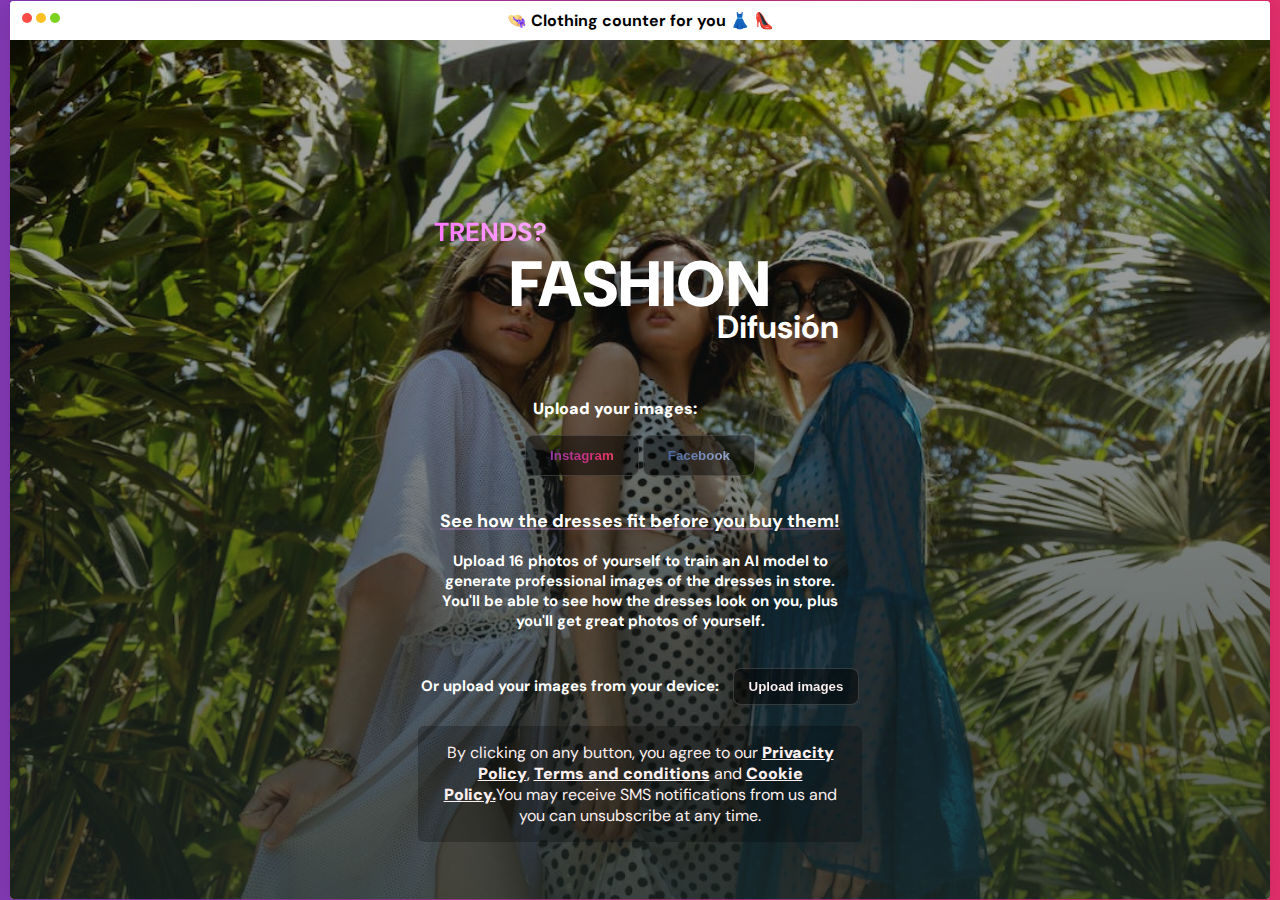
<file: index.html>
<!DOCTYPE html>
<html lang="en" >
  <head>
    <meta charset="UTF-8">
    <title></title>
    <link rel="stylesheet" href="../static/css/styles.css">
  </head>
  <body>

    <style>
      .header-content {
        background-image: linear-gradient(to top, rgba(28, 39, 36, 0.8), rgba(0, 0, 0, 0.3)), url("../static/img/g.jpeg");
      }
    </style>

    <link href="https://fonts.googleapis.com/css?family=DM+Sans:400,500,700&display=swap" rel="stylesheet">

    <div class="page">

      <div class="page-content">

        <div class="header">
          <div class="actions">
            <div class="circle"></div>
          </div>
          <div class="slogan">👒 Clothing counter for you 👗 👠</div>
          <!--<div class="slogan">Visualize yourself with the latest fashion trends and accessories.</div>-->
        </div>
        
        <div class="header-content">
          <div class="in-title-div"><span class="in-title">TRENDS?</span></div>
          <p class="title cdf">FASHION</p>
          <div><span class="subtitle">Difusión</span></div>
          
          <p class="btn-title">Upload your images:</p>
          <button class="ig-btn"><a href="">Instagram</a></button>
          <button class="fb-btn"><a href="">Facebook</a></button>
          <div class="text-container">
            <p class="subtitle-2">See how the dresses fit before you buy them!</p>
            <p class="subtitle-3 cdf">Upload 16 photos of yourself to train an AI model to generate professional images of the dresses in store. You'll be able to see how the dresses look on you, plus you'll get great photos of yourself.</p>
          </div>
          <p class="subtitle-3 cdf" style="display: inline-block; margin-right: 10px;">Or upload your images from your device:</p>
          <button class="upload-btn" style="display: inline-block;"><a href="">Upload images</a></button>  
          <div class="clarification">
            <p>By clicking on any button, you agree to our <a href="#privacy-policy">Privacity Policy</a>, <a href="#terms-of-service">Terms and conditions</a> and <a href="#cookie-policy">Cookie Policy.</a>You may receive SMS notifications from us and you can unsubscribe at any time.</p>
          </div>
          
        </div>

        <div>
          <div class="content-sections">
            <div class="label-wrapper">
              <input class="nav-item" type="radio" id="opt-1" checked onclick="location.href='#privacy-policy'">
              <label class="category" for="opt-1"><a class="lr-active" href="#privacy-policy">Privacy Policy</a></label>
            </div>
            <div class="label-wrapper">
              <input class="nav-item" type="radio" id="opt-2" onclick="location.href='#terms-of-service'">
              <label class="category" for="opt-2"><a class="lr" href="#terms-of-service">Terms of service</a></label>
            </div>
            <div class="label-wrapper">
              <input class="nav-item" type="radio" id="opt-3" onclick="location.href='#'">
              <label class="category" for="opt-3"><a class="lr" href="#cookie-policy">Cookie Policy</a></label>
            </div>
          </div>
        </div>

        <section id="privacy-policy">
        
          <div class="content">
            <h1><b>Fashion Difusión</b> Privacy Policy</h1>
            <p>This Privacy Policy describes how <b>Fashion Difusión</b> ("we", "us", "our" or "the App") collects, uses and shares information about you when you use our App and the services we provide. By using our App, you are accepting the practices described in this Privacy Policy.</p> <p></p> <p>You agree to the practices described in this Privacy Policy</p>

            <h2>Information gathering</h2>
            <p>We collect information about you when you interact with our application, including data you voluntarily provide and data we automatically collect. The information we may collect includes:</p>
            <ul>
              <li>Instagram profile information: if you choose to connect to Instagram through our app, we collect information about your Instagram profile, including your posts, photos and videos.</li>
              <li>Registration information: If you register with our application, we may collect information such as your name, email address and password.</li>
              <li>Usage information: We collect information about how you use our application, including the actions you take and how often you take them.</li>
              <li>Device information: We collect information about the device you use to access our application, including device type, operating system version and IP address.</li>
            </ul>

            <h2>Use of information</h2>
            <p>We use the information we collect to provide and improve our services, including:</p>
            <ul>
              <li>Provide access to the application and its functions.</li>
              <li>Analyze how our application is used and improve the application according to your needs.</li>
              <li>Customize your application experience.</li>
              <li>Send updates and communications about our application and its features.</li>
            </ul>

            <h2>Information sharing</h2>
            <p>We do not share your personal information with third parties, except in the following circumstances:</p>
            <ul>
              <li>Cuando se requiere por ley o en respuesta a una solicitud legal.</li>
              <li>When required by law or in response to a lawful request.</li>
              <li>With service providers who process information on our behalf and in accordance with our instructions.</li>
            </ul>
            <p>We may also share non-identifying or aggregate information with third parties for purposes of analyzing and improving the application.</p>

            <h2>User consent</h2>
            <p>By using our application, you agree to this Privacy Policy and to the processing of your personal information in accordance with this Privacy Policy.</p>

            <h2>Changes in the privacy policy</h2>
            <p>We reserve the right to update this Privacy Policy from time to time. If we make material changes to the way we process your personal information, we will notify you through the application or by email. Be sure to review this Privacy Policy regularly to be aware of any changes.</p>

            <h2>Contact</h2>
            <p>If you have any questions or comments about this Privacy Policy, please contact us at support@fashiondifusion.com.</p>

            <p>Last update: April 20, 2023</p>
          </div>
        </section>

        <div class="content-space"></div>

        <section id="terms-of-service">
          <div class="content">

            <h1><b>Fashion Difusión</b> Terms of Service</h1>
  
            <h2>Use of the application</h2>
            <p>Our application is provided for entertainment and information purposes. You must not use our application for any other purpose.</p>
          
            <h2>Property rights</h2>
            <p>The App and all of its contents, including but not limited to text, graphics, logos, images, photographs, audio, video, software, code, design and other materials ("App Content"), are the exclusive property of <b>Fashion Difusión</b> and its licensors and are protected by copyright, trademark and other intellectual property laws.</p>
          
            <h2>Limited license</h2>
            <p>We grant you a limited, non-exclusive, non-transferable, revocable license to use the App and its Content in accordance with these Terms.</p>
            <p>You may not use the App or its Content in any way that violates these Terms or any applicable law. You may not copy, reproduce, modify, distribute, transmit, publicly display, create derivative works, sell or otherwise exploit the App or its Content without our prior written permission.</p>
          
            <h2>Application modifications</h2>
            <p>We reserve the right to modify, suspend or discontinue the application or its Content at any time without notice.</p>
          
            <h2>Limitation of liability</h2>
            <p>To the maximum extent permitted by applicable law, <b>Fashion Difusión</b> shall not be liable for any direct, indirect, incidental, special, consequential or punitive damages, including, without limitation, loss of profits, revenue, data or use of the App, even if we have been advised of the possibility of such damages.</p>
          
            <h2>Indemnification</h2>
            <p>You will indemnify and hold <b>Fashion Difusión</b>, its affiliates, licensors, service providers, employees, agents and representatives harmless from any claims, demands, liabilities, damages, losses, costs or expenses, including reasonable attorneys' fees, related to your use of the App or your breach of these Terms.</p>
          
            <h2>Termination</h2>
            <p>We reserve the right to terminate your access to the application at any time and for any reason without notice.</p>
          
            <h2>Applicable Law</h2>
            <p>These Terms shall be governed by and construed in accordance with the laws of the country or state where <b>Fashion Difusión</b> is registered, without regard to its conflict of law provisions.</p>
          
            <h2>General Provisions</h2>
            <p>If any provision of these Terms is held invalid or unenforceable, such provision shall be construed in a manner consistent with applicable law and the other provisions shall continue in full force and effect. These Terms constitute the entire agreement between you and <b>Fashion Difusión</b> with respect to your use of the App.</p>
          
            <h2>Changes in Terms</h2>
            <p>We reserve the right to update or modify these Terms at any time without notice. We encourage you to review these Terms regularly. If you continue to use the App after any changes to these Terms, you will be deemed to have accepted the changes.</p>
          
            <h2>Contact</h2>
            <p>If you have any questions or comments about these Terms, please contact us at support@fashiondifusion.com.</p>
          
            <p>Last update: April 20, 2023</p>
  
          </div>

        </section>

        <div class="content-space"></div>

        <section id="cookie-policy">

          <div class="content">
            <h1>Cookie Policy</h1>
            <p>This website uses cookies to enhance user experience. By continuing to browse the site, you are agreeing to our use of cookies.</p>
            <h2>What are cookies?</h2>
            <p>Cookies are small text files that are placed on your device when you visit a website. They are widely used in order to make websites work, or work more efficiently, as well as to provide information to the owners of the site.</p>
            <h2>Types of cookies</h2>
            <p>There are two main types of cookies:</p>
            <ul>
              <li>Session cookies, which are temporary and are erased when you close your browser;</li>
              <li>Persistent cookies, which remain on your device until they expire or you delete them.</li>
            </ul>
            <h2>How we use cookies</h2>
            <p>We use cookies to:</p>
            <ul>
              <li>Remember your preferences;</li>
              <li>Understand how you use our website;</li>
              <li>Provide relevant content and advertising.</li>
            </ul>
            <h2>Managing cookies</h2>
            <p>You can manage cookies in your browser settings. However, please note that disabling cookies may affect your user experience on our website.</p>
            <h2>Updates to our policy</h2>
            <p>We may update our cookie policy from time to time. Any changes will be posted on this page.</p>
          </div>

        </section>

      </div>
    </div>
  </body>
</html>

<script>

var ScrollMsg= "Fashion Difusión - Smart e-commerce - "
var CharacterPosition=0;

function StartScrolling() {
document.title=ScrollMsg.substring(CharacterPosition,ScrollMsg.length)+
ScrollMsg.substring(0, CharacterPosition);
CharacterPosition++;
if(CharacterPosition > ScrollMsg.length) CharacterPosition=0;
window.setTimeout("StartScrolling()",330); }
StartScrolling();
</script>
</file>
<file: static/css/styles.css>
* {
    box-sizing: border-box;
    outline: none;
}

:root {
    --bg-color: #000000;
    --secondary-color: #8e92a4;
    --color-primary: #fbefef;
    --rainbow-v-color: linear-gradient(to right, rgb(253, 120, 255), rgb(253, 160, 255), rgb(254, 177, 255), rgb(253, 160, 255), rgb(253, 120, 255));
    --rainbow-fb-color-1: linear-gradient(to right, #3b5998, #8b9dc3, #dfe3ee, #8b9dc3, #3b5998);
    --rainbow-ig-color-1: linear-gradient(to right, #833ab4, #e1306c, #fcaf45, #e1306c, #833ab4);
    --rainbow-ig-color-2: linear-gradient(to right, #833ab4, #e1306c, #fcaf45, #e1306c, #833ab4) 1;
}

@keyframes rainbow {

    0% {
        background-position: 0% 100%;
    }

    25% {
        background-position: 100% 50%;
    }

    50% {
        background-position: 0% 100%;
    }

    75% {
        background-position: 100% 50%;
    }

    100% {
        background-position: 0% 100%;
    }

}

::selection {
    background-color: rgba(255, 255, 255, 0.25);
}

.top-part-header .count,
.top-part-header,
.top-part .count,
.top-part,
.item,
body {
    display: flex;
    align-items: center;
}

body {
    margin: 0;
    justify-content: center;
    flex-direction: column;
    overflow: auto;
    width: 100%;
    height: 100vh;
    padding: 0 10px;
    font-family: "DM Sans", sans-serif;
    font-size: 16px;

    background-image: var(--rainbow-ig-color-1);
    background-size: 400% auto;
    animation: rainbow 96s linear infinite;
}

@keyframes rainbow {
    0% {
        background-position: center top;
    }

    25% {
        background-position: right center;
    }

    50% {
        background-position: center bottom;
    }

    75% {
        background-position: left center;
    }

    100% {
        background-position: center top;
    }
}


.page {
    display: flex;
    justify-content: space-between;
    width: 100%;
    height: 99.8vh;
    background: #fff;
    border-radius: 4px;
    box-shadow: 0 0.3px 2.2px rgba(0, 0, 0, 0.011), 0 0.7px 5.3px rgba(0, 0, 0, 0.016), 0 1.3px 10px rgba(0, 0, 0, 0.02), 0 2.2px 17.9px rgba(0, 0, 0, 0.024), 0 4.2px 33.4px rgba(0, 0, 0, 0.029), 0 10px 80px rgba(0, 0, 0, 0.04);
    overflow: hidden;
}


.page-content {
    display: flex;
    flex-direction: column;
    background-color: var(--bg-color);
    flex: 1;
    transition: 0.2s;
    overflow-y: scroll;
}

.page-content .header {
    font-size: 26px;
    color: var(--main-color);
}

.nav-item {
    margin-top: 100px;
    display: none;
}


.content-space,
.content-sections {
    display: flex;
    justify-content: space-evenly;
    width: 100%;
    padding: 20px 0;
    border-bottom: 5px solid transparent;
    border-image: var(--rainbow-ig-color-2);
}

#opt-1:checked+label,
#opt-2:checked+label,
#opt-3:checked+label,
#opt-4:checked+label {
    padding: 10px;
    border-bottom: 1px solid transparent;
    border-image: var(--rainbow-ig-color-2);
}

button {
    border: none;
}



.side-wrapper {
    padding: 25px 40px;
    border-bottom: 1px solid var(--border-color);
}

.side-wrapper:last-child {
    border-bottom: none;
}


label {
    font-weight: 700;
    color: var(--color-primary);
    margin-bottom: 10px;
}

.lr {
    text-decoration: none;
    color: var(--secondary-color);
}

.lr-active {
    text-decoration: none;
    color: var(--color-primary);
}

.upload-btn,
.fb-btn,
.ig-btn {
    padding: 12px;
    border-radius: 8px;
    /*background: var(--rainbow-ig-color-1);
    background-size: 400% auto;
    animation: rainbow 36s linear infinite;*/
    background-color: #00000076;
    border: 1px solid #67676776;
}

.upload-btn {
    padding: 10px 15px;
    border-radius: 8px;
    /*background: var(--rainbow-ig-color-1);
    background-size: 400% auto;
    animation: rainbow 36s linear infinite;*/
    background-color: #00000076;
    border: 1px solid #67676776;
}

.upload-btn:hover,
.fb-btn:hover,
.ig-btn:hover {
    background-color: #0000005e;
    transition: 0.2s;
    cursor: pointer;
}
.upload-btn:hover {
    border: 1px solid rgba(255, 255, 255, 0.5);
}

.ig-btn a {
    padding: 12px;
    text-decoration: none;
    font-weight: 900;
    background: var(--rainbow-ig-color-1);
    background-size: 300% auto;
    -webkit-background-clip: text;
    background-clip: text;
    -webkit-text-fill-color: transparent;
    animation: rainbow 16s linear infinite;
}

.fb-btn a {
    padding: 12px;
    text-decoration: none;
    font-weight: 900;
    background: var(--rainbow-fb-color-1);
    background-size: 300% auto;
    -webkit-background-clip: text;
    background-clip: text;
    -webkit-text-fill-color: transparent;
    animation: rainbow 16s linear infinite;
}

.upload-btn a,
.fb-btn a,
.ig-btn a,
.upload-btn:hover,
.fb-btn:hover,
.ig-btn:hover {
    cursor:wait;
}

.upload-btn a {
    text-decoration: none;
    font-weight: 900;
    background: var(--color-primary);
    background-size: 300% auto;
    -webkit-background-clip: text;
    background-clip: text;
    -webkit-text-fill-color: transparent;
    animation: rainbow 16s linear infinite;
}

.btn-title {
    margin-top: 50px;
    color: white;
    font-weight: 900;
    margin-right: 50px;
}

.header-content {
    margin-top: -11px;
    text-align: center;
    background-size: cover;
    padding: 75px;
}

.in-title-div {
    margin-top: 100px;
    margin-bottom: -70px;
}

.in-title {
    margin-right: 300px;
    font-size: 26px;
    font-weight: 700;
    background: var(--rainbow-v-color);
    background-size: 300% auto;
    -webkit-background-clip: text;
    background-clip: text;
    -webkit-text-fill-color: transparent;
    animation: rainbow 16s linear infinite;

    cursor: default;
}

.title {
    margin-bottom: -20px;
    font-size: 64px;
    font-weight: 900;
    color: white;
}

.subtitle {
    margin-right: -275px;
    font-size: 32px;
    font-weight: 700;
    color: white;
    cursor: pointer;
}

.actions {
    padding: 12px;
    display: flex;
    justify-content: space-between;
}

.circle {
    border-radius: 50%;
    width: 10px;
    height: 10px;
    background-color: #fe4d46;
    box-shadow: 14px 0 0 0 #fbc023, 28px 0 0 0 #7dd21f;
}

.slogan {
    padding: 20px 0px;
    margin-top: -45px;
    text-align: center;
    font-size: 16px;
    font-weight: 700;
    color: rgb(0, 0, 0);
    background-color: white;
    cursor: default;
}

.header {
    background-color: white;
}

.subtitle-2 {
    text-decoration:underline #fd9dff46 2px;
    font-size: 18px;
    font-weight: 700;
    color: white;
    cursor: pointer;
}

.subtitle-3 {
    font-size: 15px;
    font-weight: 700;
    color: white;
}

.cdf {
    cursor: default;
}

.content {
    margin: 0 50px;
    color: white;
}

.local-option {
    display: flex;
    justify-content: space-around;
}

.text-container {
    display: inline-block;
    padding: 0 20px;
    margin: 15px 30%;
}

.clarification {
    display: inline-block;
    padding: 0 20px;
    margin: 15px 30%;
    background-color: #0000003e;
    border-radius: 6px;
}

.clarification a {
    font-weight: 900;
    color: var(--color-primary);
}

.clarification p {
    color: var(--color-primary);
}


@media screen and (max-width: 1200px) {
    .right-bar {
        display: none;
    }

    .incoming-header,
    .incoming {
        display: block;
    }

    .incoming-task-bar-header {
        display: inline;
    }
    

}

/*700*/
@media screen and (max-width: 960px) {
    .task-manager {
        flex-direction: column;
        overflow-y: auto;
    }

    .clarification {
        margin: 15px 30px;
    }
    .text-container {
        margin: 15px 30px;
    }    


    .incoming-header,
    .incoming-task-bar-header,
    .page-content {
        width: 100%;
        display: block;
    }

    .tasks-wrapper {
        height: auto;
    }

}


@media screen and (max-width: 620px) {
    .nav-div {
        justify-content: space-between;
    }
    
}

h1 {
    font-size: 34px;
}

p a:hover {
    color: white;
}
</file>
